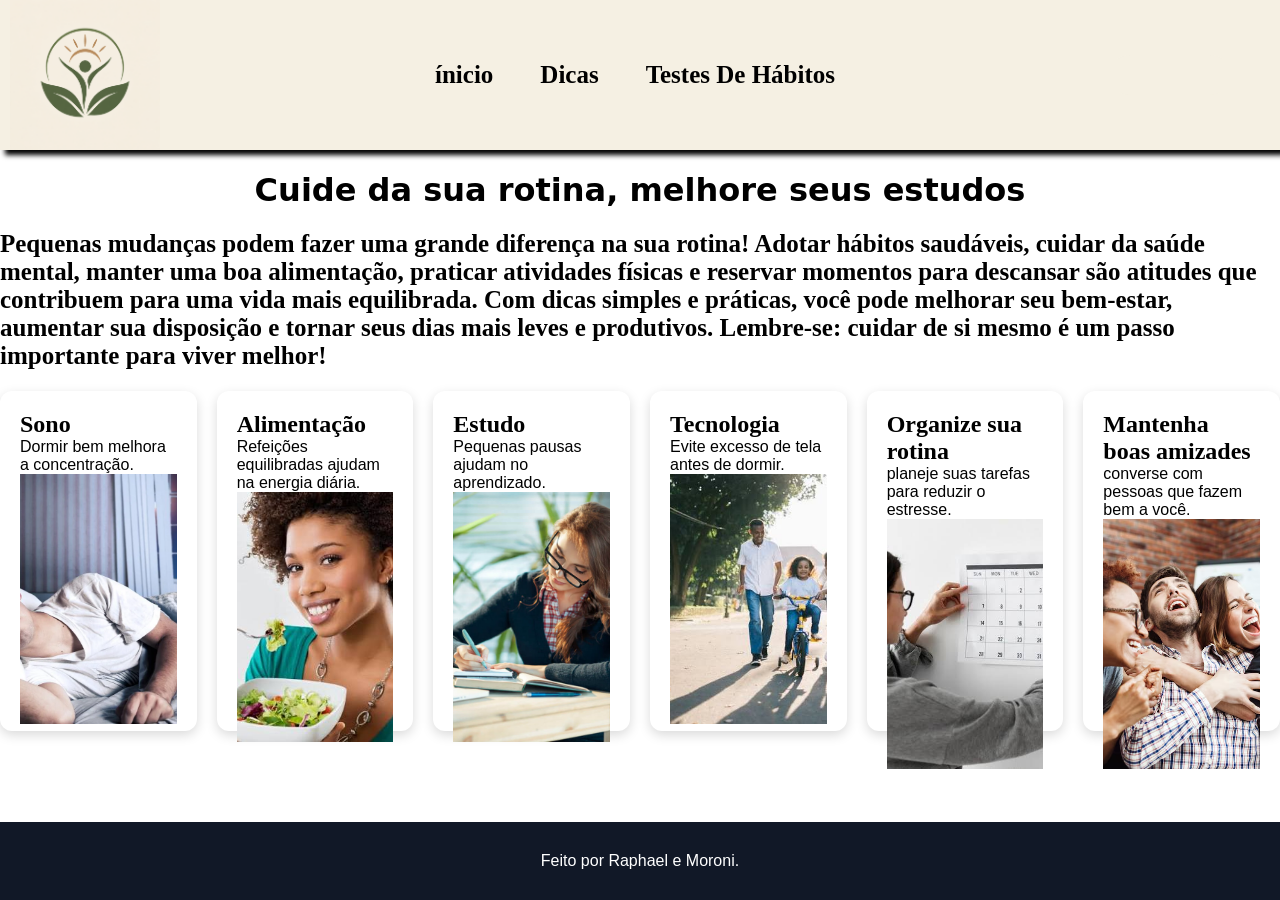
<file: dicas.html>
<!DOCTYPE html>
<html lang="pt-br">

<head>
    <meta charset="UTF-8">
    <meta name="viewport" content="width=device-width, initial-scale=1.0">
    <title> Dicas Vida bem-estar</title>
    <link rel="stylesheet" href="/CSS/dicas.css">
</head>

<body>

    <header>
        <div class="container">
            <div class="logo">
                <img src="IMG/logo.png">
            </div>

            <nav>
                <div class="link">
                    <a href="http://127.0.0.1:5500/principal.html#">ínicio</a>
                    <a href="#">Dicas</a>
                    <a href="http://127.0.0.1:5500/testes.html">Testes De Hábitos</a>

                </div>
            </nav>
            <div class="botao">

            </div>
    </header>

    <p>ㅤ</p>

    <h1>Cuide da sua rotina, melhore seus estudos</h1>
    <p>ㅤ</p>
    <h4>Pequenas mudanças podem fazer uma grande diferença na sua rotina! Adotar hábitos saudáveis, cuidar da saúde
        mental, manter uma boa alimentação, praticar atividades físicas e reservar momentos para descansar são atitudes
        que contribuem para uma vida mais equilibrada. Com dicas simples e práticas, você pode melhorar seu bem-estar,
        aumentar sua disposição e tornar seus dias mais leves e produtivos. Lembre-se: cuidar de si mesmo é um passo
        importante para viver melhor!</h4>
    <p>ㅤ</p>


    <div class="container2">

        <div class="card">

            <h2>Sono</h2>
            <p>Dormir bem melhora a concentração.</p>
            <div class="img">
                <img src="IMG/sono.webp" alt="Descrição da imagem">
            </div>
        </div>

        <div class="card">
            <h2>Alimentação</h2>
            <p>Refeições equilibradas ajudam na energia diária.</p>
            <div class="img">
                <img src="IMG/alimentacao.jpg" alt="Descrição da imagem">
            </div>
        </div>

        <div class="card">
            <h2>Estudo</h2>
            <p>Pequenas pausas ajudam no aprendizado.</p>
            <div class="img">
                <img src="IMG/estudo.jpeg" alt="Descrição da imagem">
            </div>
        </div>

        <div class="card">
            <h2>Tecnologia</h2>
            <p>Evite excesso de tela antes de dormir.</p>
            <div class="img">
                <img src="IMG/saudemental.jpg" alt="Descrição da imagem">
            </div>

        </div>

        <div class="card">
            <h2>Organize sua rotina</h2>
            <p>planeje suas tarefas para reduzir o estresse.</p>
            <div class="img">
                <img src="IMG/rotina.jpg" alt="Descrição da imagem">
            </div>
        </div>

            <div class="card">
                <h2>Mantenha boas amizades</h2>
                <p>converse com pessoas que fazem bem a você.</p>
                <div class="img">
                    <img src="IMG/amizade.avif" alt="Descrição da imagem">
                </div>

            </div>

        </div>






        <footer class="footer">
            <p> Feito por Raphael e Moroni.</p>
        </footer>


</body>
</html>
</file>
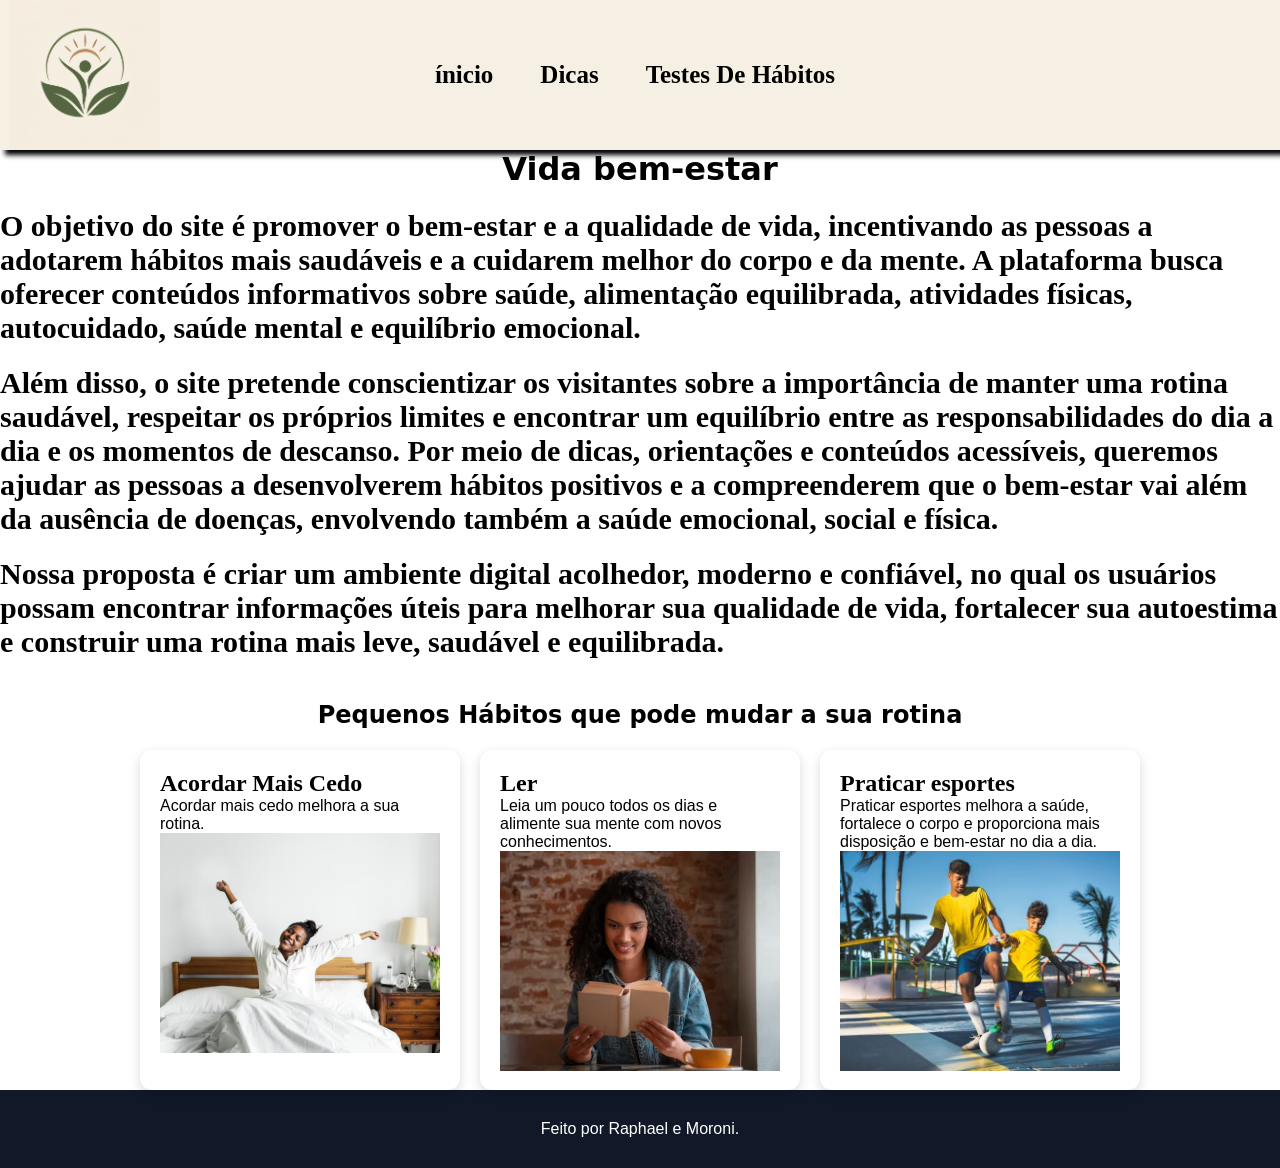
<file: principal.html>
<!DOCTYPE html>
<html lang="pt-br">

<head>
    <meta charset="UTF-8">
    <meta name="viewport" content="width=device-width, initial-scale=1.0">
    <title>Vida bem-estar</title>
    <link rel="stylesheet" href="CSS/principal.css">
</head>

<body>

    <header>
        <div class="container">
            <div class="logo">
                <img src="IMG/logo.png">
            </div>

            <nav>
                <div class="link">
                    <a href="#">ínicio</a>
                    <a href="http://127.0.0.1:5500/dicas.html">Dicas</a>
                    <a href="http://127.0.0.1:5500/testes.html">Testes De Hábitos</a>

                </div>
            </nav>
            <div class="botao">

            </div>
    </header>

    <h1>Vida bem-estar</h1>
    <p>ㅤ</p>
    <h3>O objetivo do site é promover o bem-estar e a qualidade de vida, incentivando as pessoas a adotarem hábitos mais
        saudáveis e a cuidarem melhor do corpo e da mente. A plataforma busca oferecer conteúdos informativos sobre
        saúde, alimentação equilibrada, atividades físicas, autocuidado, saúde mental e equilíbrio emocional.</h3>
    <p>ㅤ</p>
    <h3>Além disso, o site pretende conscientizar os visitantes sobre a importância de manter uma rotina saudável,
        respeitar os próprios limites e encontrar um equilíbrio entre as responsabilidades do dia a dia e os momentos de
        descanso. Por meio de dicas, orientações e conteúdos acessíveis, queremos ajudar as pessoas a desenvolverem
        hábitos positivos e a compreenderem que o bem-estar vai além da ausência de doenças, envolvendo também a saúde
        emocional, social e física.</h3>
    <p>ㅤ</p>
    <h3>Nossa proposta é criar um ambiente digital acolhedor, moderno e confiável, no qual os usuários possam encontrar
        informações úteis para melhorar sua qualidade de vida, fortalecer sua autoestima e construir uma rotina mais
        leve, saudável e equilibrada.</h3>
    <section>
        <p>ㅤ</p>

        <p>ㅤ</p>
        <h1>Pequenos Hábitos que pode mudar a sua rotina</h1>
<p>ㅤ</p>

        <div class="container2">



            <div class="card">
                <h2>Acordar Mais Cedo</h2>
                <p>Acordar mais cedo melhora a sua rotina.</p>
                <div class="img">
                    <img src="IMG/acordar.avif" alt="Descrição da imagem">
                </div>
            </div>

            <div class="card">
                <h2>Ler</h2>
                <p>Leia um pouco todos os dias e alimente sua mente com novos conhecimentos.</p>
                <div class="img">
                    <img src="IMG/ler.avif" alt="Descrição da imagem">
                </div>
            </div>
            <div class="card">
                <h2>Praticar esportes</h2>
                <p>Praticar esportes melhora a saúde, fortalece o corpo e proporciona mais disposição e bem-estar no dia a dia.</p>
                <div class="img">
                    <img src="IMG/esportes.jpg" alt="Descrição da imagem">
                </div>
            </div>

        </div>
    

       <footer class="footer">
            <p> Feito por Raphael e Moroni.</p>
        </footer>

</body>
</html>
</file>
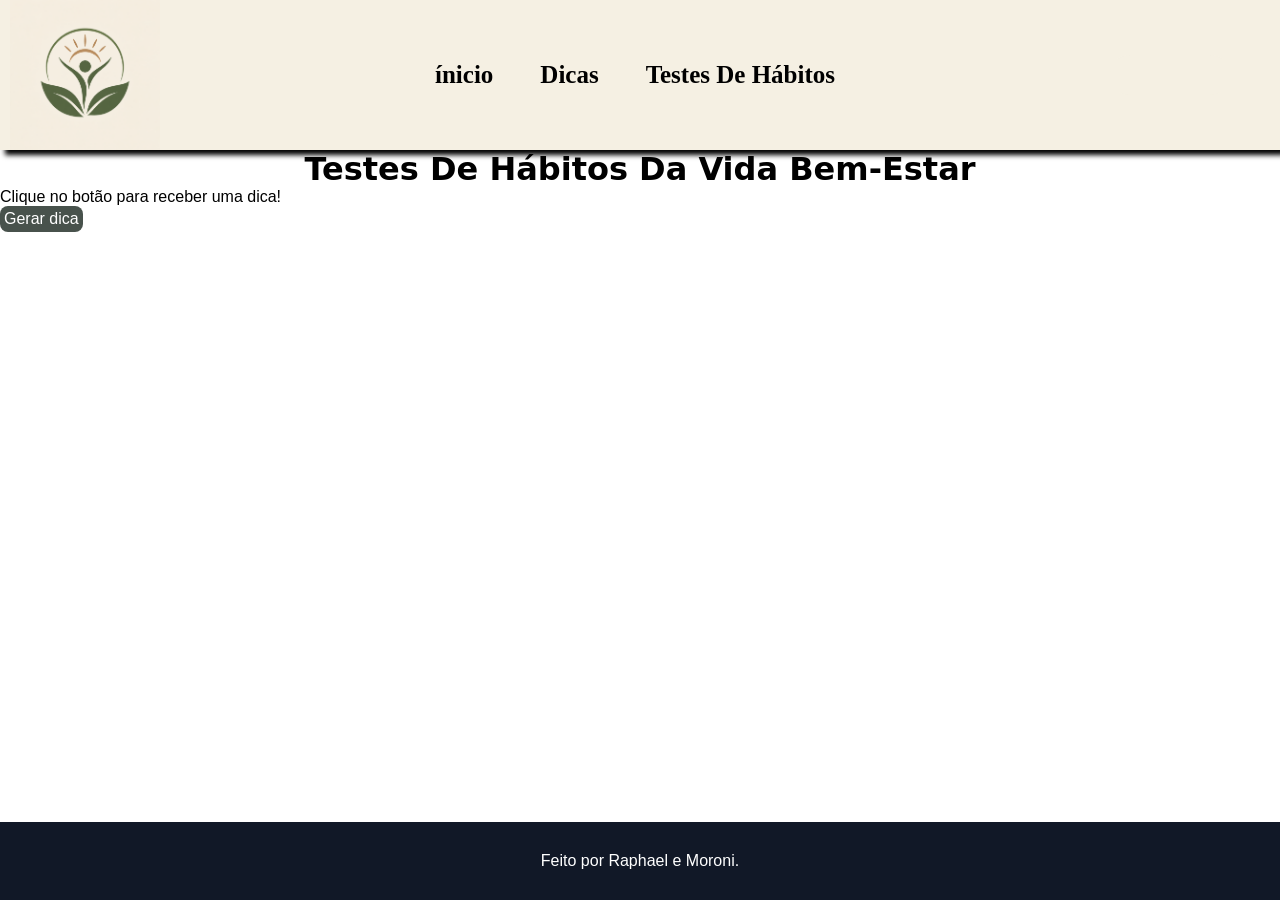
<file: testes.html>
<!DOCTYPE html>
<html lang="pt-br">

<head>
    <meta charset="UTF-8">
    <meta name="viewport" content="width=device-width, initial-scale=1.0">
    <title>Testes Vida bem-estar</title>
    <link rel="stylesheet" href="CSS/testes.css">
    <script src="JS/script.js" defer></script>
</head>

<body>

    <header>
        <div class="container">
            <div class="logo">
                <img src="IMG/logo.png">
            </div>

            <nav>
                <div class="link">
                    <a href="http://127.0.0.1:5500/principal.html#">ínicio</a>
                    <a href="http://127.0.0.1:5500/dicas.html">Dicas</a>
                    <a href="#">Testes De Hábitos</a>

                </div>
            </nav>
            <div class="botao">

            </div>
    </header>

    <h1>Testes De Hábitos Da Vida Bem-Estar</h1>

    <div class="texto">

    <div class="frase-container">
        <p id="frases">Clique no botão para receber uma dica!</p>
    </div>

    <button id="botao-frase" type="button">
        Gerar dica
    </button>

</div>

     <footer class="footer">
            <p> Feito por Raphael e Moroni.</p>
        </footer>
        
</body>
</html>
</file>
<file: CSS/dicas.css>
* {
    margin: 0;
    padding: 0;
}

.container {
    background-color: #F5F0E3;
    height: 150px;
    width: auto;
    display: flex;
    justify-content: space-between;
    align-items: center;
    font-size: 20px;
    box-shadow: 5px 5px 5px black;
    
}

.logo img {
    width: 150px;
    height: 150px;
    background-color: #d3ecc6;
    margin-left: 10px;
    display: flex;
}

.link {

    width: 400px;
    height: auto;
    display: flex;
    justify-content: space-between;

}

.link a {
    text-decoration: none;
    color: black;
    font-size: 25px;
    font-weight: bold;

}

.botao {
    width: 120px;
    height: 40px;
    background-color: #F5F0E3;
    box-shadow: 10px 10px 10px rgb(rgb(0, 0, 0));
    border-radius: 25px;
    font-size: 15px;
    align-items: center;
    margin-right: 50px;

}


.card {
    width: 280px;
    height: 300px;
    display: block;
    justify-content: center;
    align-items: center;
    background: white; 
    border-radius: 12px; 
    padding: 20px; 
    box-shadow: 0 4px 12px rgba(0, 0, 0, .15); 
    transition: transform 0.3s ease, box-shadow 0.3s ease;
    cursor: pointer;
    justify-content: center;
    
}

.card img {
    width: 100%;
    height: 250px;
    object-fit: cover;
}

body {
    
  background-color: rgb(255, 255, 255);
  flex-direction: column;
  margin: 0;
  min-height: 100vh;
  display: flex;

}

main {
  flex: 1;
}

.footer {
    background-color: #111827;
    color: white;
    padding: 30px;
    text-align: center;
    margin-top: auto;
}

h1{
    text-align: center;
    font-family:system-ui, -apple-system, BlinkMacSystemFont, 'Segoe UI', Roboto, Oxygen, Ubuntu, Cantarell, 'Open Sans', 'Helvetica Neue', sans-serif
}

h3{
    font-size: 30px;
}

p{
    font-family: 'Trebuchet MS', 'Lucida Sans Unicode', 'Lucida Grande', 'Lucida Sans', Arial, sans-serif;
}

.card:hover {
    transform: translateY(-8px) scale(1.03);
    box-shadow: 0 10px 20px rgba(0, 0, 0, 0.15);
}

h4{
    font-size: 25px;
}

.container2{

    display: flex;
    justify-content: center;
    gap: 20px;

}
</file>
<file: CSS/principal.css>
* {
    margin: 0;
    padding: 0;
}

.container {
    background-color: #F5F0E3;
    height: 150px;
    width: auto;
    display: flex;
    justify-content: space-between;
    align-items: center;
    font-size: 20px;
    box-shadow: 5px 5px 5px black;
}

.logo img {
    width: 150px;
    height: 150px;
    background-color: #d3ecc6;
    margin-left: 10px;
    display: flex;
}

.link {

    width: 400px;
    height: auto;
    display: flex;
    justify-content: space-between;

}

.link a {
    text-decoration: none;
    color: black;
    font-size: 25px;
    font-weight: bold;

}

.botao {
    width: 120px;
    height: 40px;
    background-color: #F5F0E3;
    box-shadow: 10px 10px 10px rgb(rgb(0, 0, 0));
    border-radius: 25px;
    font-size: 15px;
    align-items: center;
    margin-right: 50px;

}

body {
    
  background-color: rgb(255, 255, 255);
  flex-direction: column;
  margin: 0;
  min-height: 100vh;
  display: flex;

}

main {
  flex: 1;
}

.footer {
    background-color: #111827;
    color: white;
    padding: 30px;
    text-align: center;
    margin-top: auto;
}


.card {
    width: 280px;
    height: 300px;
    display: block;
    justify-content: center;
    align-items: center;
    background: white; 
    border-radius: 12px; 
    padding: 20px; 
    box-shadow: 0 4px 12px rgba(0, 0, 0, .15); 
    transition: transform 0.3s ease, box-shadow 0.3s ease;
    cursor: pointer;
      justify-content: center;
    
}

.card img {
    width: 100%;
    height: 220px;
    object-fit: cover;
}

h1{
    text-align: center;
    font-family:system-ui, -apple-system, BlinkMacSystemFont, 'Segoe UI', Roboto, Oxygen, Ubuntu, Cantarell, 'Open Sans', 'Helvetica Neue', sans-serif
}

h3{
    font-size: 30px;
}

p{
    font-family: 'Trebuchet MS', 'Lucida Sans Unicode', 'Lucida Grande', 'Lucida Sans', Arial, sans-serif;
}

.card:hover {
    transform: translateY(-8px) scale(1.03);
    box-shadow: 0 10px 20px rgba(0, 0, 0, 0.15);
}
.container2{

    display: flex;
    justify-content: center;
    gap: 20px;

}
</file>
<file: CSS/testes.css>
* {
    margin: 0;
    padding: 0;
}

.container {
    background-color: #F5F0E3;
    height: 150px;
    width: auto;
    display: flex;
    justify-content: space-between;
    align-items: center;
    font-size: 20px;
    box-shadow: 5px 5px 5px black;
  
}

.logo img {
    width: 150px;
    height: 150px;
    background-color: #d3ecc6;
    margin-left: 10px;
    display: flex;
}

.link {

    width: 400px;
    height: auto;
    display: flex;
    justify-content: space-between;

}

.link a {
    text-decoration: none;
    color: black;
    font-size: 25px;
    font-weight: bold;

}

.botao {
    width: 120px;
    height: 40px;
    background-color: #F5F0E3;
    box-shadow: 10px 10px 10px rgb(rgb(0, 0, 0));
    border-radius: 25px;
    font-size: 15px;
    align-items: center;
    margin-right: 50px;

}

body {

  background-color: rgb(255, 255, 255);
  flex-direction: column;
  margin: 0;
  min-height: 100vh;
  display: flex;

}

main {
  flex: 1;
}


.card {
    width: 280px;
    height: 300px;
    display: block;
    justify-content: center;
    align-items: center;
    background: white; 
    border-radius: 12px; 
    padding: 20px; 
    box-shadow: 0 4px 12px rgba(0, 0, 0, .15); 
    transition: transform 0.3s ease, box-shadow 0.3s ease;
    cursor: pointer;
    justify-content: center;
    
}

.card img {
    width: 100%;
    height: 250px;
    object-fit: cover;
}

.footer {
    background-color: #111827;
    color: white;
    padding: 30px;
    text-align: center;
    margin-top: auto;
}

h1{
    text-align: center;
    font-family:system-ui, -apple-system, BlinkMacSystemFont, 'Segoe UI', Roboto, Oxygen, Ubuntu, Cantarell, 'Open Sans', 'Helvetica Neue', sans-serif
}

h3{
    font-size: 30px;
}

p{
    font-family: 'Trebuchet MS', 'Lucida Sans Unicode', 'Lucida Grande', 'Lucida Sans', Arial, sans-serif;
}

.card:hover {
    transform: translateY(-8px) scale(1.03);
    box-shadow: 0 10px 20px rgba(0, 0, 0, 0.15);
}

#botao-frase {
    background-color: #48524c;
    color: #ffffff;
    border: none;
    border-radius: 8px;
    padding: 4px ;
    font-size: 16px;
    cursor: pointer;
    transition: background-color 0.3s, transform 0.3s;
}

#botao-frase:hover {
    background-color: #246a43;
    transform: translateY(-2px);
}

#botao-frase:active {
    transform: scale(0.97);
}
</file>
